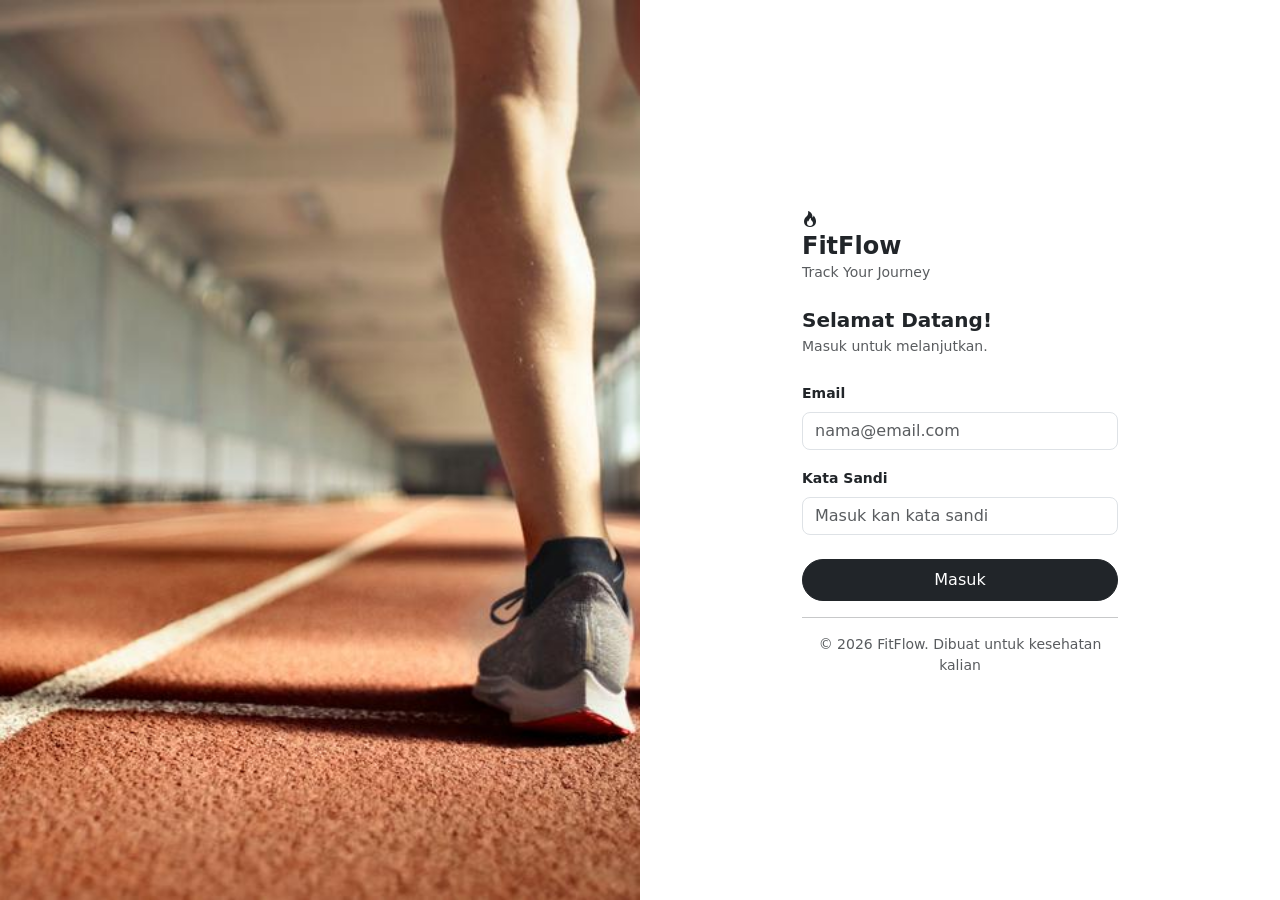
<file: index.html>
<!DOCTYPE html>
<html lang="en">

<head>
  <meta charset="UTF-8">
  <meta name="viewport" content="width=device-width, initial-scale=1.0">
  <meta http-equiv="X-UA-Compatible" content="ie=edge">
  <title>Fitflow - Track Your Journey</title>
  <link rel="stylesheet" href="style.css">
  <link href="https://cdn.jsdelivr.net/npm/bootstrap@5.3.0/dist/css/bootstrap.min.css" rel="stylesheet">
  <link rel="stylesheet" href="https://cdn.jsdelivr.net/npm/bootstrap-icons@1.13.1/font/bootstrap-icons.min.css">
</head>

<body class="bg-light">
  <div class="container-fluid min-vh-100">
    <div class="row min-vh-100">
      <div class="col-md-6 d-none d-md-block p-0">
        <img src="images.jpg" alt="olahraga" style="width: 100%; height: 100%; object-fit: cover;">
      </div>

      <div class="col-md-6 d-flex align-items-center justify-content-center bg-white">
        <div style="width: 100%; max-width: 380px; padding: 2rem;">

          <div class="mb-4">
            <i class="bi bi-fire"></i>
            <h4 class="fw-bold mb-0">FitFlow</h4>
            <small class="text-muted">Track Your Journey</small>
          </div>

          <h5 class="fw-bold mb-1">Selamat Datang!</h5>
          <p class="text-muted small mb-4">Masuk untuk melanjutkan.</p>

          <div class="mb-3">
            <label class="form-label fw-semibold small">Email</label>
            <input type="email" class="form-control rounded-3" placeholder="nama@email.com">
          </div>

          <div class="mb-4">
            <label class="form-label fw-semibold small">Kata Sandi</label>
            <input type="password" class="form-control rounded-3" placeholder="Masuk kan kata sandi">
          </div>

          <div class="d-grid mb-3">
            <a href="dashboard.html" class="btn btn-dark rounded-pill py-2">
              Masuk
            </a>

            <hr>

            <p class="text-muted small text-center mb-0">
              &copy; 2026 FitFlow. Dibuat untuk kesehatan kalian
            </p>
          </div>
        </div>
      </div>
    </div>
  </div>
  <script src="https://cdn.jsdelivr.net/npm/bootstrap@5.3.8/dist/js/bootstrap.bundle.min.js"
    integrity="sha384-FKyoEForCGlyvwx9Hj09JcYn3nv7wiPVlz7YYwJrWVcXK/BmnVDxM+D2scQbITxI"
    crossorigin="anonymous"></script>
</body>

</html>
</file>
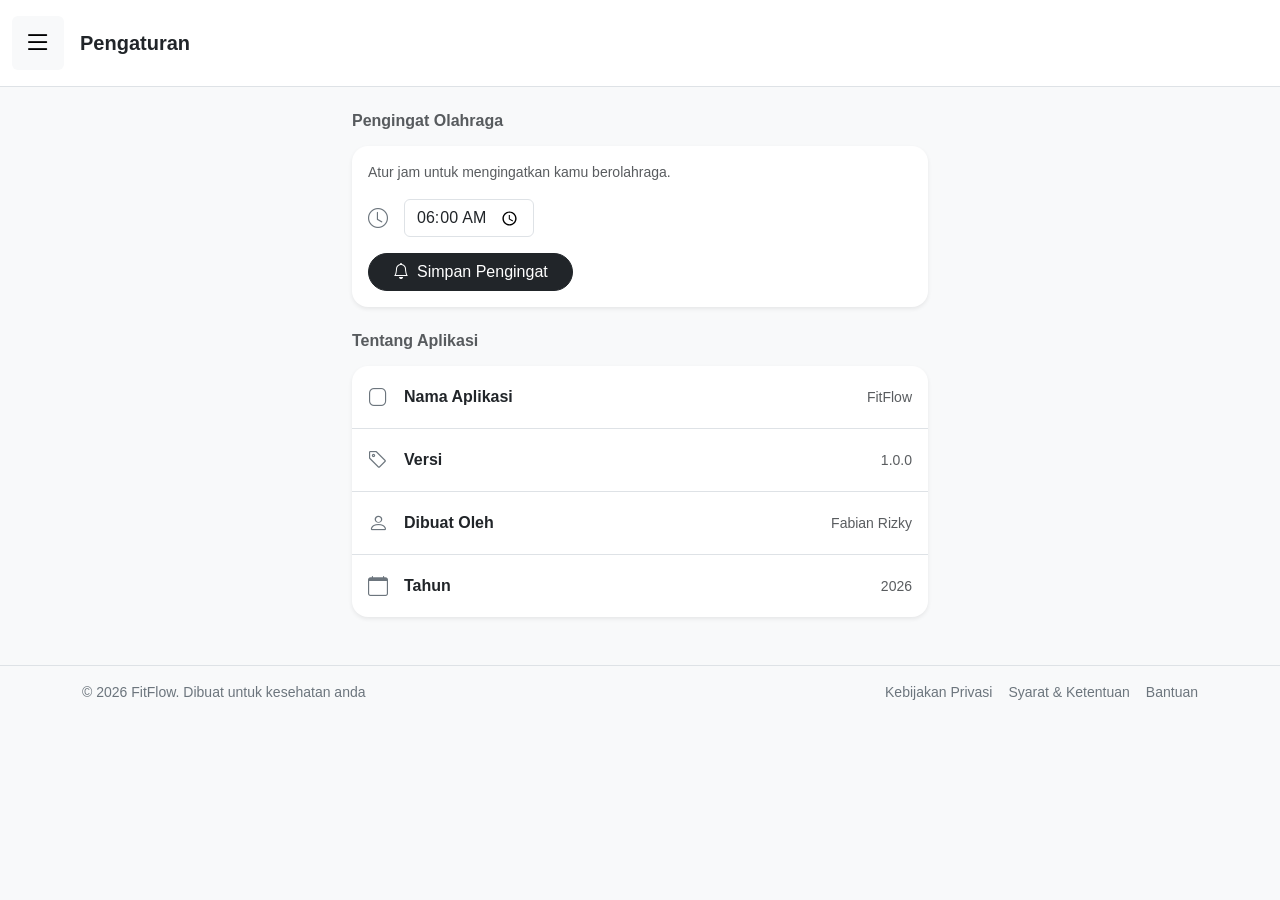
<file: pengaturan.html>
<!DOCTYPE html>
<html lang="id">

<head>
    <meta charset="UTF-8">
    <meta name="viewport" content="width=device-width, initial-scale=1.0">
    <title>Pengaturan - FitFlow</title>

    <link href="https://cdn.jsdelivr.net/npm/bootstrap@5.3.2/dist/css/bootstrap.min.css" rel="stylesheet">
    <link rel="stylesheet" href="https://cdn.jsdelivr.net/npm/bootstrap-icons@1.11.1/font/bootstrap-icons.css">
    <link rel="stylesheet" href="style.css">
</head>

<body class="bg-light">

    <header class="container-fluid py-3 border-bottom bg-white sticky-top">
        <div class="d-flex justify-content-between align-items-center">
            <div class="d-flex align-items-center">
                <button class="btn btn-light me-3 border-0" type="button" data-bs-toggle="offcanvas"
                    data-bs-target="#menusamping">
                    <i class="bi bi-list fs-3"></i>
                </button>
                <h5 class="mb-0 fw-bold">Pengaturan</h5>
                <div style="width: 28px;"></div>
            </div>
    </header>

    <main class="container mt-4 max-w-md mb-5">
        <h6 class="text-muted fw-bold mb-3">Pengingat Olahraga</h6>
        <div class="card border-0 shadow-sm rounded-4 mb-4">
            <div class="card-body">
                <p class="text-muted small mb-3">Atur jam untuk mengingatkan kamu berolahraga.</p>


                <div class="d-flex align-items-center gap-3 mb-3">
                    <i class="bi bi-clock fs-5 text-secondary"></i>
                    <input type="time" class="form-control w-auto" id="inputJam" value="06:00">
                </div>


                <button class="btn btn-dark rounded-pill px-4" onclick="simpanPengingat()">
                    <i class="bi bi-bell me-2"></i>Simpan Pengingat
                </button>


                <p class="mt-3 mb-0 text-success small d-none" id="hasilPengingat"></p>
            </div>
        </div>


        <h6 class="text-muted fw-bold mb-3">Tentang Aplikasi</h6>
        <div class="card border-0 shadow-sm rounded-4 mb-4">
            <div class="card-body p-0">


                <div class="d-flex justify-content-between align-items-center p-3 border-bottom">
                    <div class="d-flex align-items-center">
                        <i class="bi bi-app fs-5 me-3 text-secondary"></i>
                        <span class="fw-semibold">Nama Aplikasi</span>
                    </div>
                    <span class="text-muted small">FitFlow</span>
                </div>


                <div class="d-flex justify-content-between align-items-center p-3 border-bottom">
                    <div class="d-flex align-items-center">
                        <i class="bi bi-tag fs-5 me-3 text-secondary"></i>
                        <span class="fw-semibold">Versi</span>
                    </div>
                    <span class="text-muted small">1.0.0</span>
                </div>


                <div class="d-flex justify-content-between align-items-center p-3 border-bottom">
                    <div class="d-flex align-items-center">
                        <i class="bi bi-person fs-5 me-3 text-secondary"></i>
                        <span class="fw-semibold">Dibuat Oleh</span>
                    </div>
                    <span class="text-muted small">Fabian Rizky</span>
                </div>


                <div class="d-flex justify-content-between align-items-center p-3">
                    <div class="d-flex align-items-center">
                        <i class="bi bi-calendar fs-5 me-3 text-secondary"></i>
                        <span class="fw-semibold">Tahun</span>
                    </div>
                    <span class="text-muted small">2026</span>
                </div>

            </div>
        </div>

        <div class="offcanvas offcanvas-start" tabindex="-1" id="menusamping">
            <div class="offcanvas-header border-bottom">
                <h5 class="offcanvas-title fw-bold">
                    <i class="bi bi-fire text-danger me-2"></i> Menu FitFlow
                </h5>
                <button type="button" class="btn-close" data-bs-dismiss="offcanvas"></button>
            </div>
            <div class="offcanvas-body">
                <ul class="list-group list-group-flush fs-5">
                    <li class="list-group-item py-3 border-0">
                        <a href="dashboard.html" class="text-dark text-decoration-none">
                            <i class="bi bi-house-door me-3"></i> Beranda
                        </a>
                    </li>
                    <li class="list-group-item py-3 border-0">
                        <a href="profil.html" class="text-dark text-decoration-none">
                            <i class="bi bi-person me-3"></i> Profil Saya
                        </a>
                    </li>
                    <li class="list-group-item py-3 border-0">
                        <a href="riwayat.html" class="text-dark text-decoration-none">
                            <i class="bi bi-graph-up me-3"></i> Riwayat Latihan
                        </a>
                    </li>
                    <li class="list-group-item py-3 border-0">
                        <a href="#" class="text-dark text-decoration-none">
                            <i class="bi bi-gear me-3"></i> Pengaturan
                        </a>
                    </li>
                </ul>
            </div>
        </div>

    </main>
    <footer class="py-3 border-top">
        <div class="container d-flex flex-column flex-md-row justify-content-between align-items-center">
            <small class="text-secondary mb-2 mb-md-0">&copy; 2026 FitFlow. Dibuat untuk kesehatan anda</small>
            <div class="d-flex gap-3">
                <a href="#" class="text-secondary text-decoration-none small">Kebijakan Privasi</a>
                <a href="#" class="text-secondary text-decoration-none small">Syarat & Ketentuan</a>
                <a href="#" class="text-secondary text-decoration-none small">Bantuan</a>
            </div>
        </div>
    </footer>

    <script src="https://cdn.jsdelivr.net/npm/bootstrap@5.3.2/dist/js/bootstrap.bundle.min.js"></script>

    <script>


        function simpanPengingat() {


            var jam = document.getElementById('inputJam').value;

            if (jam === '') {
                alert('Isi jam dulu ya!');
            }

            else {

                var hasil = document.getElementById('hasilPengingat');
                hasil.classList.remove('d-none');
                hasil.innerHTML = ' Pengingat olahraga jam ' + jam + ' berhasil disimpan!';
            }

        }

    </script>

</body>

</html>
</file>
<file: style.css>
:root {
  --login-text: #001B3C;
  --text-title: #1B1C1C;
  --text-desc: #424750;
  --orange-risk: #f97316;
  --blue-main: #0a3d62;
  --gray-bg: #f8fafc;
}

*,
html,
body {
  margin: 0;
  padding: 0;
  box-sizing: border-box;
}

.bg-login {
  background: #ffffff;
  background: linear-gradient(90deg, rgba(255, 255, 255, 1) 2%, rgba(140, 232, 255, 1) 23%, rgba(217, 255, 255, 1) 70%);
  min-height: 100vh;
  font-family: -apple-system, BlinkMacSystemFont, "Segoe UI", Roboto, "Helvetica Neue", Arial, sans-serif;
}

.padd {
  padding: 2rem 5rem;
}

.padd-2 {
  padding: 1rem 2rem;
}

.login-text {
  color: var(--login-text);
}

.icon-circle {
  width: 48px;
  height: 48px;
  background-color: #e9ecef;
  color: #495057;
  border-radius: 50%;
  display: flex;
  align-items: center;
  justify-content: center;
  flex-shrink: 0;
  /* Mencegah lingkaran mengecil jika teks panjang */
}

/* Ukuran ikon di dalam lingkaran */
.icon-circle i {
  font-size: 1.25rem;
}

/* Styling teks */
.list-title {
  color: var(--text-title);
  font-weight: 500;
  margin-bottom: 0.2rem;
  font-size: 1.05rem;
}

.list-description {
  color: var(--text-desc);
  font-size: 0.95rem;
  line-height: 1.5;
}

body {
  font-family: 'Segoe UI', Tahoma, Geneva, Verdana, sans-serif;
  background-color: #FAFAFA; 
}


.icon-box {
  width: 40px;
  height: 40px;
  display: flex;
  align-items: center;
  justify-content: center;
  border-radius: 10px; 
  font-size: 1.2rem;
}

.bg-dashboard {
  background: url(foto.jpg);
  background-size: cover ;
}


.bg-orange-light { background-color: #FFF2E5; color: #FF7B00; }
.bg-blue-light { background-color: #E6F0FF; color: #0066FF; }
.bg-red-light { background-color: #FFE5E5; color: #FF0000; }
.bg-purple-light { background-color: #F3E5FF; color: #9900FF; }

body {
      background-color: #f5f5f5;
      font-family: 'Segoe UI', sans-serif;
    }
 
    header {
      background: #fff;
      border-bottom: 1px solid #e0e0e0;
    }
 
    .profile-avatar {
      width: 80px;
      height: 80px;
      background-color: #e0e0e0;
      border-radius: 50%;
      display: flex;
      align-items: center;
      justify-content: center;
      font-size: 2rem;
      color: #999;
      margin: 0 auto;
    }
 
    .stat-card {
      border-radius: 32px;
      background: #fff;
      box-shadow: 0 2px 8px rgba(0,0,0,0.07);
    }
 
    .stat-card .border-start {
      border-color: #e0e0e0 !important;
    }
 
    .stat-card .border-end {
      border-color: #e0e0e0 !important;
    }
 
    .activity-card {
      border-radius: 32px;
      background: #fff;
      box-shadow: 0 2px 8px rgba(0,0,0,0.07);
      border: none;
    }
 
    .activity-icon {
      width: 46px;
      height: 46px;
      background-color: #e53935;
      border-radius: 50%;
      display: flex;
      align-items: center;
      justify-content: center;
      color: #fff;
      font-size: 1.2rem;
      flex-shrink: 0;
    }
 
    .stats-row {
      display: grid;
      grid-template-columns: 1fr 1fr 1fr;
      text-align: center;
    }
 
    .stats-row .stat-item {
      padding: 12px 0;
    }
 
    .stats-row .stat-item:nth-child(2) {
      border-left: 1px solid #e0e0e0;
      border-right: 1px solid #e0e0e0;
    }
 
    .activity-stats {
      display: grid;
      grid-template-columns: 1fr 1fr 1fr;
      gap: 16px;
      margin-top: 24px;
      padding-top: 24px;
      border-top: 2px solid #f0f0f0;
    }
 
    .activity-stats .stat-block {
      text-align: left;
    }
 
    .activity-stats .stat-block:nth-child(2) {
      text-align: center;
    }
 
    .activity-stats .stat-block:nth-child(3) {
      text-align: right;
    }
 
    .btn-edit {
      border: 1.5px solid #222;
      border-radius: 50px;
      padding: 6px 28px;
      font-size: 0.9rem;
      font-weight: 500;
      background: transparent;
      color: #222;
      transition: background 0.2s, color 0.2s;
    }
 
    .btn-edit:hover {
      background: #222;
      color: #fff;
    }
 
    .max-width-container {
      max-width: 800px;
      margin: 0 auto;
    }

.max-w-md {
  max-width: 600px;
  margin-left: auto;
  margin-right: auto;
}

.icon-box {
  width: 45px;
  height: 45px;
  display: flex;
  justify-content: center;
  align-items: center;
}

.card-riwayat {
  transition: transform 0.2s ease, box-shadow 0.2 ease;
  cursor: pointer;
}

.card-riwayat:hover {
  transform: translateY(-3px);
  box-shadow: 0 .5rem 1rem rgba(0,0,0,.15)!important;
}

.container-fluid .row .card{
  transition: transform 0.3 ease-out, box-shadow 0.3 ease-out;
}

.container-fluid .row .card:hover {
  transform: translateY(-8px);
  box-shadow: 0 .5rrem rgba(0,0,0,.15) !important;
}
</file>
